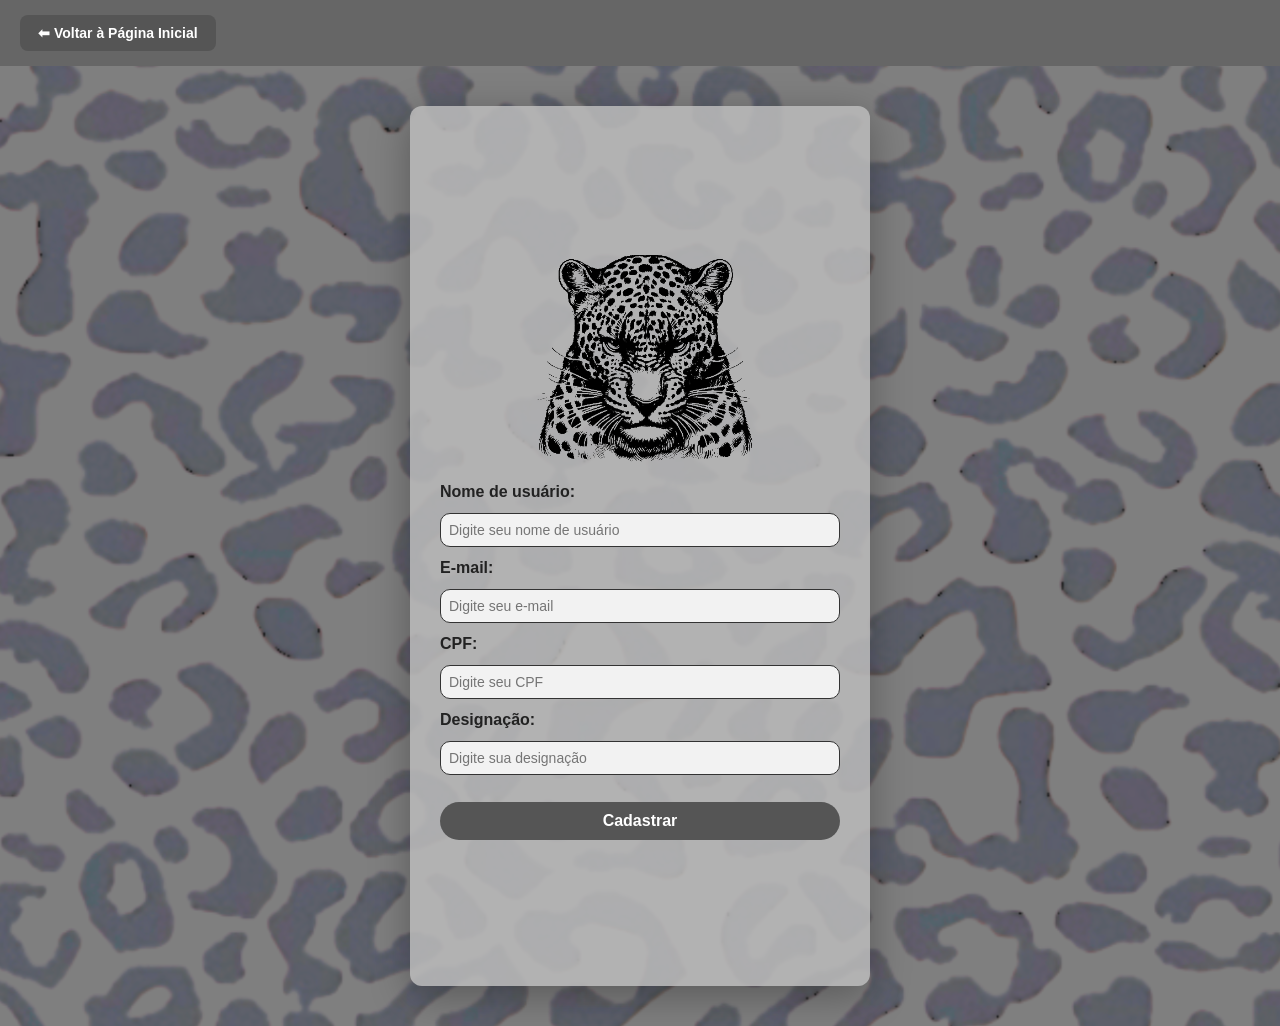
<file: cadastro.html>
<!DOCTYPE html>
<html lang="pt-BR">
<head>
  <meta charset="UTF-8">
  <meta name="viewport" content="width=device-width, initial-scale=1.0">
  <title>Cadastrar</title>
  <link rel="stylesheet" href="style3.css">
</head>

<body>
  <header class="header-cadastro">
    <button class="back-btn" onclick="window.location.href='index.html'">⬅ Voltar à Página Inicial</button>
  </header>

  <main class="cadastro-container">
    <img src="img/onça.png" alt="Logo" class="logo-login">

    <form class="form-cadastro">
      <label for="usuario">Nome de usuário:</label>
      <input type="text" id="usuario" placeholder="Digite seu nome de usuário">

      <label for="email">E-mail:</label>
      <input type="email" id="email" placeholder="Digite seu e-mail">

      <label for="cpf">CPF:</label>
      <input type="text" id="cpf" placeholder="Digite seu CPF">

      <label for="designacao">Designação:</label>
      <input type="text" id="designacao" placeholder="Digite sua designação">

      <button type="button" class="btn-cadastrar" onclick="window.location.href='index.html'">Cadastrar</button>
    </form>
  </main>
</body>
</html>
</file>
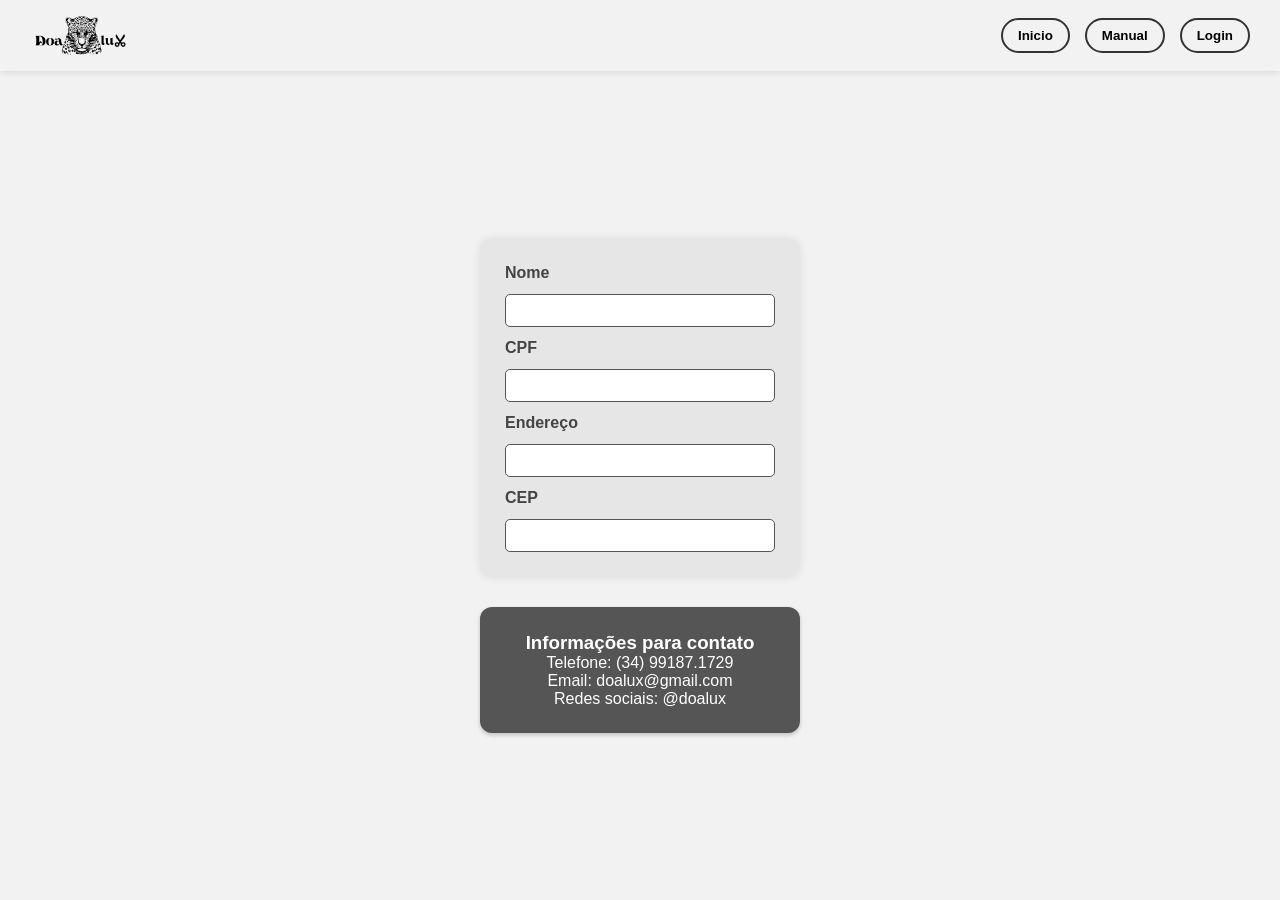
<file: contato.html>
<!DOCTYPE html>
<html lang="pt-br">
<head>
  <meta charset="UTF-8">
  <meta name="viewport" content="width=device-width, initial-scale=1.0">
  <title>Doalux</title>
  <link rel="stylesheet" href="style1.css">
</head>
<body>
  <header>
    <img src="img/image dua - unça - lux.png" alt="Logo da Doalux">
    <nav>
      <button onclick="window.location.href='index.html'">Inicio</button>
      <button onclick="window.location.href='manuel.html'">Manual</button>
      <button onclick="window.location.href='login.html'">Login</button>
    </nav>
  </header>

  <div class="container">

    <section>
      <label for="nome">Nome</label>
      <input type="text" id="nome" name="nome">

      <label for="cpf">CPF</label>
      <input type="text" id="cpf" name="cpf">

      <label for="ender">Endereço</label>
      <input type="text" id="ender" name="ender">

      <label for="cep">CEP</label>
      <input type="text" id="cep" name="cep">
    </section>

    <article>
      <h3>Informações para contato</h3>
      <p>Telefone: (34) 99187.1729</p>
      <p>Email: doalux@gmail.com</p>
      <p>Redes sociais: @doalux</p>
    </article>

  </div>
</body>
</html>
</file>
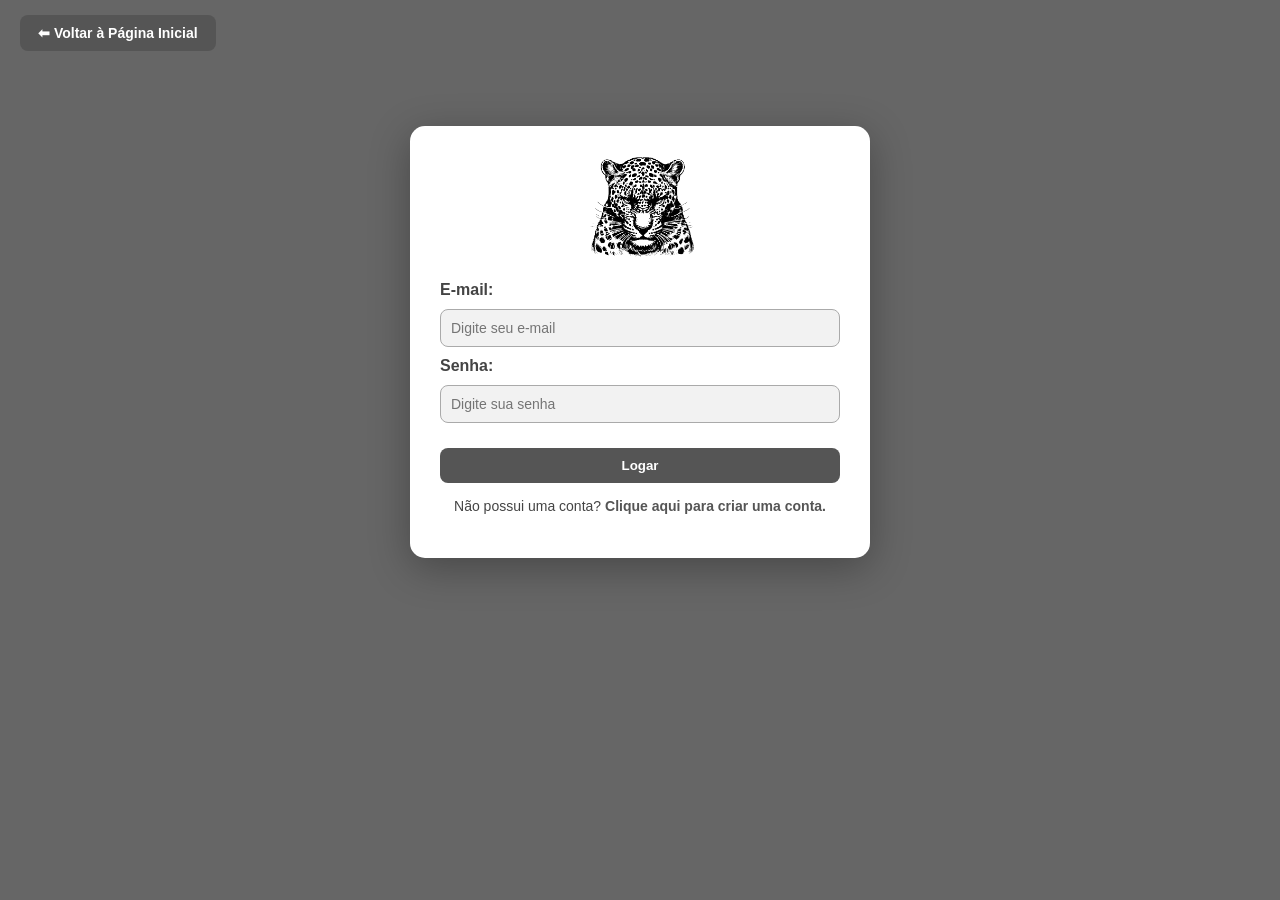
<file: login.html>
<!DOCTYPE html>
<html lang="pt-BR">
<head>
  <meta charset="UTF-8">
  <meta name="viewport" content="width=device-width, initial-scale=1.0">
  <title>Login</title>
  <link rel="stylesheet" href="style2.css">
</head>
<body>
  <header class="header-login">
    <button class="back-btn" onclick="window.location.href='index.html'">⬅ Voltar à Página Inicial</button>
  </header>

  <main class="login-container">
    <img src="img/onça.png" alt="Logo" class="logo-login">
    
    <form class="form-login">
      <label for="email">E-mail:</label>
      <input type="email" id="email" placeholder="Digite seu e-mail">

      <label for="senha">Senha:</label>
      <input type="password" id="senha" placeholder="Digite sua senha">

      <button type="button" class="btn-login" onclick="window.location.href='index.html'">Logar</button>
    </form>

    <p class="cadastro">
      Não possui uma conta? 
      <a href="cadastro.html">Clique aqui para criar uma conta.</a>
    </p>
  </main>
</body>
</html>
</file>
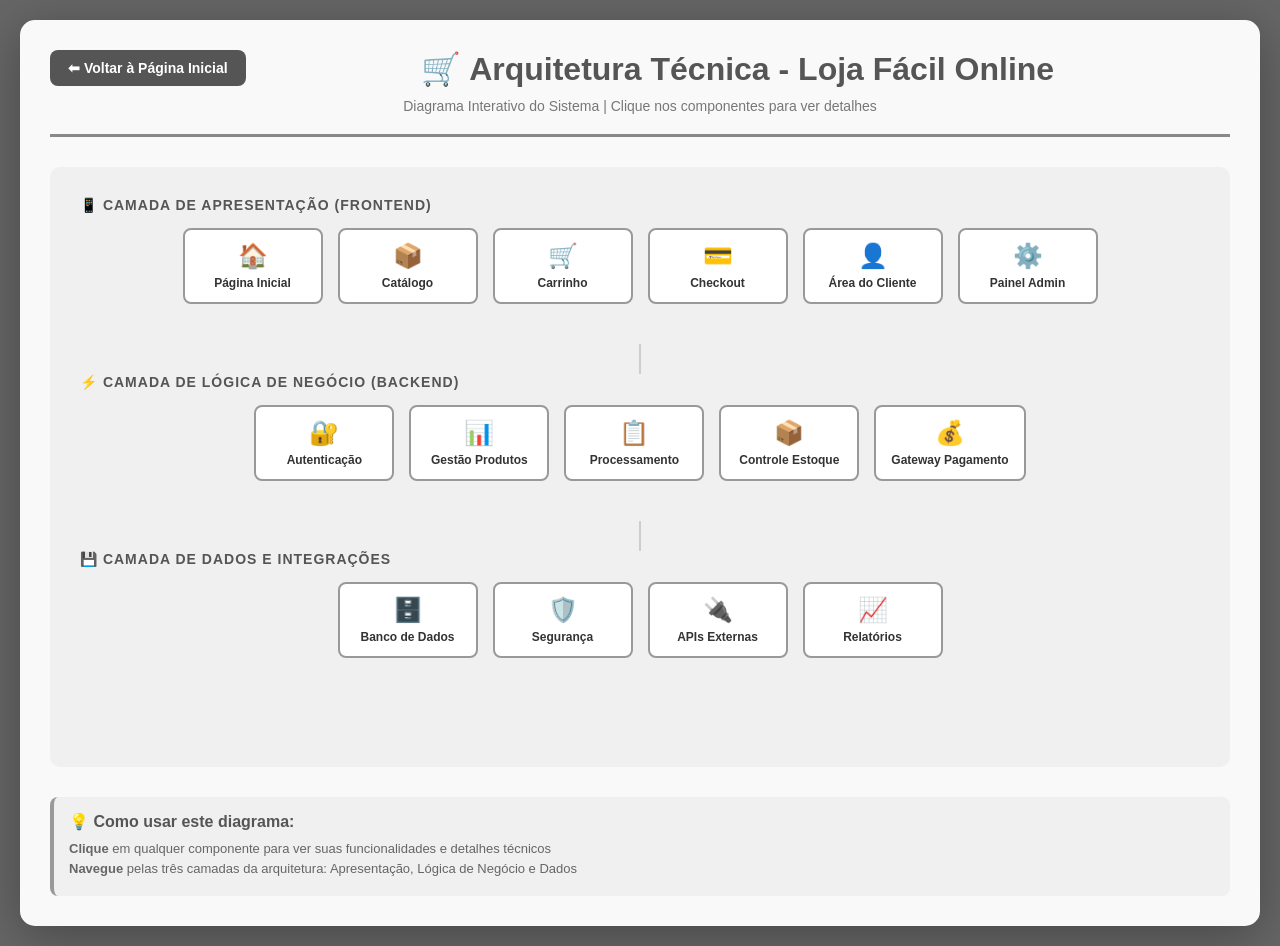
<file: manuel.html>
<!DOCTYPE html>
<html lang="pt-BR">
<head>
    <meta charset="UTF-8">
    <meta name="viewport" content="width=device-width, initial-scale=1.0">
    <title>Diagrama Técnico - E-commerce</title>
    
</head>
<style>
    * {
        margin: 0;
        padding: 0;
        box-sizing: border-box;
    }

    body {
        font-family: 'Segoe UI', Tahoma, Geneva, Verdana, sans-serif;
        background: #666666;
        padding: 20px;
        color: #333;
    }

    .container {
        max-width: 1400px;
        margin: 0 auto;
        background: #f9f9f9;
        border-radius: 15px;
        box-shadow: 0 10px 50px rgba(0,0,0,0.3);
        padding: 30px;
    }

    .header {
        text-align: center;
        margin-bottom: 30px;
        padding-bottom: 20px;
        border-bottom: 3px solid #888;
    }

    .header h1 {
        color: #555;
        font-size: 32px;
        margin-bottom: 10px;
    }

    .header p {
        color: #777;
        font-size: 14px;
    }

    .diagram-area {
        position: relative;
        min-height: 600px;
        background: #f0f0f0;
        border-radius: 10px;
        padding: 30px;
        margin-bottom: 30px;
    }

    .layer {
        margin-bottom: 40px;
    }

    .layer-title {
        font-size: 14px;
        font-weight: bold;
        color: #555;
        margin-bottom: 15px;
        text-transform: uppercase;
        letter-spacing: 1px;
    }

    .components {
        display: flex;
        gap: 15px;
        flex-wrap: wrap;
        justify-content: center;
        flex-direction: row;
    }

    .component {
        background: #fff;
        border: 2px solid #999;
        border-radius: 8px;
        padding: 12px 15px;
        cursor: pointer;
        transition: all 0.3s;
        min-width: 140px;
        text-align: center;
        position: relative;
        color: #333;
    }

    .component:hover {
        transform: translateY(-5px);
        box-shadow: 0 5px 20px rgba(0,0,0,0.3);
        background: #777;
        color: #fff;
        border-color: #555;
    }

    .component.active {
        background: linear-gradient(135deg, #555 0%, #777 100%);
        color: white;
        box-shadow: 0 5px 20px rgba(0,0,0,0.4);
    }

    .component-icon {
        font-size: 24px;
        margin-bottom: 6px;
    }

    .component-name {
        font-weight: bold;
        font-size: 12px;
    }

    .connector {
        width: 2px;
        height: 30px;
        background: #999;
        margin: 0 auto;
        opacity: 0.4;
    }

    .details-panel {
        background: #fff;
        border: 2px solid #999;
        border-radius: 10px;
        padding: 25px;
        margin-top: 20px;
        display: none;
        animation: slideIn 0.3s ease-out;
        color: #333;
    }

    .details-panel.show {
        display: block;
    }

    @keyframes slideIn {
        from {
            opacity: 0;
            transform: translateY(-20px);
        }
        to {
            opacity: 1;
            transform: translateY(0);
        }
    }

    .details-panel h3 {
        color: #555;
        margin-bottom: 15px;
        font-size: 24px;
    }

    .details-panel h4 {
        color: #666;
        margin-top: 20px;
        margin-bottom: 10px;
        font-size: 16px;
    }

    .details-panel ul {
        margin-left: 20px;
        line-height: 1.8;
    }

    .details-panel li {
        margin-bottom: 8px;
    }

    .close-btn {
        float: right;
        background: #666;
        color: white;
        border: none;
        padding: 8px 15px;
        border-radius: 5px;
        cursor: pointer;
        font-weight: bold;
    }

    .close-btn:hover {
        background: #444;
    }

    .badge {
        display: inline-block;
        padding: 4px 10px;
        background: #555;
        color: white;
        border-radius: 12px;
        font-size: 11px;
        margin: 3px;
    }

    .legend {
        background: #f0f0f0;
        padding: 15px;
        border-radius: 8px;
        border-left: 4px solid #999;
    }

    .legend h4 {
        color: #555;
        margin-bottom: 10px;
    }

    .legend p {
        font-size: 13px;
        color: #666;
        margin: 5px 0;
    }

    @media (max-width: 768px) {
        .components {
            flex-direction: row;
            overflow-x: auto;
            justify-content: flex-start;
            padding-bottom: 10px;
        }
        
        .component {
            min-width: 140px;
            flex-shrink: 0;
        }
        
        .layer {
            margin-bottom: 30px;
        }
    }
    .back-btn {
    background: #555;
    color: white;
    border: none;
    padding: 10px 18px;
    border-radius: 8px;
    cursor: pointer;
    font-weight: bold;
    font-size: 14px;
    transition: all 0.3s;
    float: left;
    margin-bottom: 10px;
}

.back-btn:hover {
    background: #333;
    transform: translateY(-2px);
}
</style>

<body>
    <div class="container">
        <div class="header">
    <button class="back-btn" onclick="window.location.href='index.html'">⬅ Voltar à Página Inicial</button>
    <h1>🛒 Arquitetura Técnica - Loja Fácil Online</h1>
    <p>Diagrama Interativo do Sistema | Clique nos componentes para ver detalhes</p>
</div>


        <div class="diagram-area">
            <!-- Camada de Apresentação -->
            <div class="layer">
                <div class="layer-title">📱 Camada de Apresentação (Frontend)</div>
                <div class="components">
                    <div class="component" data-component="home">
                        <div class="component-icon">🏠</div>
                        <div class="component-name">Página Inicial</div>
                    </div>
                    <div class="component" data-component="catalog">
                        <div class="component-icon">📦</div>
                        <div class="component-name">Catálogo</div>
                    </div>
                    <div class="component" data-component="cart">
                        <div class="component-icon">🛒</div>
                        <div class="component-name">Carrinho</div>
                    </div>
                    <div class="component" data-component="checkout">
                        <div class="component-icon">💳</div>
                        <div class="component-name">Checkout</div>
                    </div>
                    <div class="component" data-component="account">
                        <div class="component-icon">👤</div>
                        <div class="component-name">Área do Cliente</div>
                    </div>
                    <div class="component" data-component="admin">
                        <div class="component-icon">⚙️</div>
                        <div class="component-name">Painel Admin</div>
                    </div>
                </div>
            </div>

            <div class="connector"></div>

            <!-- Camada de Lógica de Negócio -->
            <div class="layer">
                <div class="layer-title">⚡ Camada de Lógica de Negócio (Backend)</div>
                <div class="components">
                    <div class="component" data-component="auth">
                        <div class="component-icon">🔐</div>
                        <div class="component-name">Autenticação</div>
                    </div>
                    <div class="component" data-component="products">
                        <div class="component-icon">📊</div>
                        <div class="component-name">Gestão Produtos</div>
                    </div>
                    <div class="component" data-component="orders">
                        <div class="component-icon">📋</div>
                        <div class="component-name">Processamento</div>
                    </div>
                    <div class="component" data-component="inventory">
                        <div class="component-icon">📦</div>
                        <div class="component-name">Controle Estoque</div>
                    </div>
                    <div class="component" data-component="payment">
                        <div class="component-icon">💰</div>
                        <div class="component-name">Gateway Pagamento</div>
                    </div>
                </div>
            </div>

            <div class="connector"></div>

            <!-- Camada de Dados -->
            <div class="layer">
                <div class="layer-title">💾 Camada de Dados e Integrações</div>
                <div class="components">
                    <div class="component" data-component="database">
                        <div class="component-icon">🗄️</div>
                        <div class="component-name">Banco de Dados</div>
                    </div>
                    <div class="component" data-component="security">
                        <div class="component-icon">🛡️</div>
                        <div class="component-name">Segurança</div>
                    </div>
                    <div class="component" data-component="integrations">
                        <div class="component-icon">🔌</div>
                        <div class="component-name">APIs Externas</div>
                    </div>
                    <div class="component" data-component="reports">
                        <div class="component-icon">📈</div>
                        <div class="component-name">Relatórios</div>
                    </div>
                </div>
            </div>
        </div>

        <!-- Painel de Detalhes -->
        <div id="detailsPanel" class="details-panel"></div>

        <!-- Legenda -->
        <div class="legend">
            <h4>💡 Como usar este diagrama:</h4>
            <p><strong>Clique</strong> em qualquer componente para ver suas funcionalidades e detalhes técnicos</p>
            <p><strong>Navegue</strong> pelas três camadas da arquitetura: Apresentação, Lógica de Negócio e Dados</p>
        </div>
    </div>

    <script>
        const componentData = {
            home: {
                title: '🏠 Página Inicial',
                description: 'Ponto de entrada principal da plataforma',
                features: [
                    'Barra de Navegação Superior com acesso rápido',
                    'Banner Principal com promoções em destaque',
                    'Categorias em Destaque',
                    'Produtos em Promoção',
                    'Seção de Novidades',
                    'Rodapé com links úteis e informações'
                ],
                tech: ['HTML5', 'CSS3', 'JavaScript', 'Responsive Design']
            },
            catalog: {
                title: '📦 Catálogo de Produtos',
                description: 'Sistema completo de listagem e busca de produtos',
                features: [
                    'Busca avançada com autocompletar',
                    'Filtros: Preço, marca, cor, tamanho, avaliação',
                    'Ordenação: Relevância, preço, mais vendidos',
                    'Visualização em grid ou lista',
                    'Detalhes completos do produto',
                    'Sistema de avaliações e comentários',
                    'Produtos relacionados e sugestões'
                ],
                tech: ['React/Vue', 'API REST', 'Elasticsearch', 'Cache']
            },
            cart: {
                title: '🛒 Carrinho de Compras',
                description: 'Gerenciamento de produtos antes da finalização',
                features: [
                    'Adicionar/remover produtos dinamicamente',
                    'Alterar quantidades em tempo real',
                    'Cálculo automático de subtotais',
                    'Cálculo de frete por CEP',
                    'Aplicação de cupons de desconto',
                    'Resumo total da compra',
                    'Persistência entre sessões'
                ],
                tech: ['LocalStorage/SessionStorage', 'JavaScript', 'API Correios']
            },
            checkout: {
                title: '💳 Processo de Checkout',
                description: 'Finalização segura da compra em etapas',
                features: [
                    'Etapa 1: Identificação (Login ou visitante)',
                    'Etapa 2: Endereço de entrega',
                    'Etapa 3: Cálculo de frete',
                    'Etapa 4: Forma de pagamento (Cartão, Boleto, PIX)',
                    'Etapa 5: Revisão final',
                    'Etapa 6: Confirmação e número do pedido',
                    'Envio de email de confirmação'
                ],
                tech: ['SSL/TLS', 'PCI Compliance', 'Gateway de Pagamento', 'Tokenização']
            },
            account: {
                title: '👤 Área do Cliente',
                description: 'Painel personalizado do usuário',
                features: [
                    'Meus Pedidos (histórico completo)',
                    'Rastreamento de pedidos em tempo real',
                    'Dados Cadastrais editáveis',
                    'Gerenciamento de endereços',
                    'Formas de pagamento salvas',
                    'Lista de Desejos',
                    'Avaliações e comentários',
                    'Cupons disponíveis'
                ],
                tech: ['Autenticação JWT', 'Dashboard React', 'API RESTful']
            },
            admin: {
                title: '⚙️ Painel Administrativo',
                description: 'Dashboard completo para gestão do e-commerce',
                features: [
                    'Dashboard com KPIs e métricas',
                    'Gestão de produtos e categorias',
                    'Controle de estoque com alertas',
                    'Processamento de pedidos',
                    'Gerenciamento de clientes',
                    'Sistema de relatórios avançados',
                    'Configurações gerais da plataforma',
                    'Logs e auditoria'
                ],
                tech: ['Admin Panel Framework', '2FA', 'Role-Based Access', 'Charts.js']
            },
            auth: {
                title: '🔐 Sistema de Autenticação',
                description: 'Gerenciamento seguro de acesso',
                features: [
                    'Cadastro de usuários com validação',
                    'Login com email/senha',
                    'Autenticação em duas etapas (2FA)',
                    'Recuperação de senha por email',
                    'Tokens JWT com refresh',
                    'Controle de sessões',
                    'Diferentes níveis de acesso (Cliente, Vendedor, Admin)'
                ],
                tech: ['JWT', 'bcrypt', 'OAuth 2.0', 'Redis Session']
            },
            products: {
                title: '📊 Gestão de Produtos',
                description: 'Sistema completo de gerenciamento de catálogo',
                features: [
                    'Cadastro de produtos com múltiplas imagens',
                    'Variações (tamanho, cor, modelo)',
                    'Categorias e subcategorias',
                    'Sistema de SKU único',
                    'Preços e promoções',
                    'Descrições e especificações técnicas',
                    'Tags e palavras-chave para SEO',
                    'Importação/exportação em massa'
                ],
                tech: ['CRUD API', 'Image Processing', 'CDN', 'Database Indexing']
            },
            orders: {
                title: '📋 Processamento de Pedidos',
                description: 'Gestão completa do ciclo de vida dos pedidos',
                features: [
                    'Recepção e validação de pedidos',
                    'Status: Aguardando → Confirmado → Separação → Enviado → Entregue',
                    'Notificações automáticas por email/SMS',
                    'Integração com transportadoras',
                    'Geração de etiquetas de envio',
                    'Sistema de rastreamento',
                    'Gestão de cancelamentos e devoluções',
                    'Histórico completo de alterações'
                ],
                tech: ['State Machine', 'Queue System', 'Email Service', 'Webhook']
            },
            inventory: {
                title: '📦 Controle de Estoque',
                description: 'Gerenciamento inteligente de inventário',
                features: [
                    'Controle de quantidades em tempo real',
                    'Alertas de estoque baixo',
                    'Reserva automática ao adicionar ao carrinho',
                    'Liberação de estoque em carrinho abandonado',
                    'Movimentação de entrada/saída',
                    'Inventário periódico',
                    'Relatórios de giro de estoque',
                    'Previsão de demanda'
                ],
                tech: ['Real-time Updates', 'Queue Management', 'Analytics', 'Cron Jobs']
            },
            payment: {
                title: '💰 Gateway de Pagamento',
                description: 'Processamento seguro de transações',
                features: [
                    'Cartão de Crédito (parcelamento)',
                    'Cartão de Débito',
                    'Boleto Bancário',
                    'PIX (pagamento instantâneo)',
                    'Carteiras digitais',
                    'Tokenização de dados sensíveis',
                    'Processamento antifraude',
                    'Conciliação automática',
                    'Split de pagamento para marketplace'
                ],
                tech: ['PagSeguro/Mercado Pago', 'PCI DSS', 'Encryption', 'Fraud Detection']
            },
            database: {
                title: '🗄️ Banco de Dados',
                description: 'Armazenamento e gerenciamento de dados',
                features: [
                    'Tabelas principais: Usuários, Produtos, Pedidos, Estoque',
                    'Relacionamentos otimizados',
                    'Índices para performance',
                    'Backup automático diário',
                    'Replicação para alta disponibilidade',
                    'Cache de queries frequentes',
                    'Logs de auditoria',
                    'Versionamento de dados críticos'
                ],
                tech: ['PostgreSQL/MySQL', 'Redis Cache', 'MongoDB (logs)', 'Backup Strategy']
            },
            security: {
                title: '🛡️ Segurança',
                description: 'Proteção de dados e conformidade',
                features: [
                    'Criptografia SSL/TLS para todas as comunicações',
                    'Criptografia de senhas com bcrypt',
                    'Proteção contra SQL Injection',
                    'Proteção contra XSS e CSRF',
                    'Rate limiting para APIs',
                    'Firewall de aplicação (WAF)',
                    'Conformidade com LGPD',
                    'Monitoramento de vulnerabilidades',
                    'Logs de segurança e auditoria'
                ],
                tech: ['SSL/TLS', 'WAF', 'OWASP Top 10', 'Security Headers', 'Monitoring']
            },
            integrations: {
                title: '🔌 APIs e Integrações Externas',
                description: 'Conexões com serviços terceiros',
                features: [
                    'API dos Correios (cálculo de frete)',
                    'Gateways de pagamento',
                    'Transportadoras (rastreamento)',
                    'Serviços de email (transacional)',
                    'SMS para notificações',
                    'Google Analytics',
                    'Facebook Pixel',
                    'ERP/CRM (opcional)',
                    'Marketplaces (integração)'
                ],
                tech: ['RESTful API', 'Webhooks', 'OAuth', 'API Gateway', 'Rate Limiting']
            },
            reports: {
                title: '📈 Sistema de Relatórios',
                description: 'Análises e inteligência de negócio',
                features: [
                    'Vendas por período (diário, mensal, anual)',
                    'Produtos mais vendidos',
                    'Desempenho de categorias',
                    'Análise de clientes (recorrência, ticket médio)',
                    'Relatório financeiro consolidado',
                    'Taxa de conversão do funil',
                    'Carrinho abandonado',
                    'Gráficos interativos',
                    'Exportação em PDF/Excel'
                ],
                tech: ['Data Warehouse', 'BI Tools', 'Chart.js', 'Export Libraries', 'Cron Jobs']
            }
        };

        const detailsPanel = document.getElementById('detailsPanel');
        const components = document.querySelectorAll('.component');

        components.forEach(component => {
            component.addEventListener('click', function() {
                const componentId = this.getAttribute('data-component');
                const data = componentData[componentId];
                
                // Remove active class from all
                components.forEach(c => c.classList.remove('active'));
                
                // Add active to clicked
                this.classList.add('active');
                
                // Build details HTML
                let html = `
                    <button class="close-btn" onclick="closeDetails()">✕ Fechar</button>
                    <h3>${data.title}</h3>
                    <p style="color: #666; margin-bottom: 20px; font-style: italic;">${data.description}</p>
                    
                    <h4>⚡ Funcionalidades Principais:</h4>
                    <ul>
                        ${data.features.map(f => `<li>${f}</li>`).join('')}
                    </ul>
                    
                    <h4>🔧 Tecnologias:</h4>
                    <div>
                        ${data.tech.map(t => `<span class="badge">${t}</span>`).join('')}
                    </div>
                `;
                
                detailsPanel.innerHTML = html;
                detailsPanel.classList.add('show');
                
                // Scroll to details
                detailsPanel.scrollIntoView({ behavior: 'smooth', block: 'nearest' });
            });
        });

        function closeDetails() {
            detailsPanel.classList.remove('show');
            components.forEach(c => c.classList.remove('active'));
            
            // Scroll suave de volta para a área dos ícones/componentes
            const diagramArea = document.querySelector('.diagram-area');
            if (diagramArea) {
                diagramArea.scrollIntoView({ behavior: 'smooth', block: 'start' });
            }
        }
    </script>
</body>
</html>
</file>
<file: style3.css>
body {
    background-image: url('img/1.png');
    background-color: rgba(0, 0, 0, 0.5);
    background-blend-mode: overlay;
    background-size: cover;
    background-position: center;
    margin: 0;
    font-family: 'Segoe UI', Tahoma, Geneva, Verdana, sans-serif;
  }

  /* ====== Cabeçalho e botão voltar ====== */
  .header-cadastro {
    width: 100%;
    padding: 15px 20px;
    background: #666666;
    display: flex;
    justify-content: flex-start;
  }

  .back-btn {
    background: #555;
    color: white;
    border: none;
    padding: 10px 18px;
    border-radius: 8px;
    cursor: pointer;
    font-weight: bold;
    font-size: 14px;
    transition: all 0.3s;
  }

  .back-btn:hover {
    background: #333;
    transform: translateY(-2px);
  }

  /* ====== Tela de cadastro ====== */
  .cadastro-container {
    display: flex;
    flex-direction: column;
    align-items: center;
    justify-content: center;
    min-height: calc(100vh - 80px);
    background: rgba(187, 187, 187, 0.85);
    border-radius: 12px;
    margin: 40px auto;
    width: 90%;
    max-width: 400px;
    box-shadow: 0 10px 40px rgba(0,0,0,0.3);
    padding: 30px;
  }

  .logo-login {
    width: 250px;
    margin-bottom: 20px;
  }

  /* ====== Formulário ====== */
  .form-cadastro {
    display: flex;
    flex-direction: column;
    gap: 12px;
    width: 100%;
    color: white;
  }

  .form-cadastro label {
    font-size: 16px;
    color: #222;
    font-weight: bold;
  }

  .form-cadastro input {
    padding: 8px;
    border-radius: 10px;
    border: 1px solid #333;
    background: #f2f2f2;
    font-size: 14px;
  }

  /* ====== Botão principal ====== */
  .btn-cadastrar {
    margin-top: 15px;
    padding: 10px;
    border: none;
    border-radius: 25px;
    background: #555;
    color: white;
    font-size: 16px;
    font-weight: bold;
    cursor: pointer;
    transition: all 0.3s;
  }

  .btn-cadastrar:hover {
    background: #333;
    transform: translateY(-2px);
  }
</file>
<file: style1.css>
/* Reset */
* {
  margin: 0;
  padding: 0;
  box-sizing: border-box;
}

/* Corpo */
body {
  font-family: Arial, Helvetica, sans-serif;
  background-color: #f2f2f2;
  color: #333;
  min-height: 100vh;
  display: flex;
  flex-direction: column;
}

/* -------------------- HEADER -------------------- */
header {
  display: flex;
  align-items: center;
  justify-content: space-between;
  padding: 15px 30px;
  background-color: #f2f2f2;
  box-shadow: 0 2px 6px rgba(0,0,0,0.1);
  position: sticky;
  top: 0;
  z-index: 1000;
}

header img {
  width: 100px;
  height: auto;
}

nav {
  display: flex;
  gap: 15px;
}

nav button {
  background-color: transparent;
  border: 2px solid #333;
  padding: 8px 15px;
  border-radius: 25px;
  cursor: pointer;
  font-weight: 600;
  transition: 0.3s;
}

nav button:hover {
  background-color: #333;
  color: #fff;
}

/* -------------------- CONTAINER CENTRAL -------------------- */
.container {
  flex: 1;
  display: flex;
  flex-direction: column;
  align-items: center;
  justify-content: center;
  padding: 40px 20px;
  gap: 30px;
  text-align: center;
}

/* -------------------- FORMULÁRIO -------------------- */
section {
  display: flex;
  flex-direction: column;
  align-items: center;
  gap: 12px;
  background-color: #e6e6e6;
  padding: 25px;
  border-radius: 12px;
  width: 320px;
  box-shadow: 0 0 10px rgba(0,0,0,0.1);
}

label {
  font-weight: bold;
  color: #444;
  align-self: flex-start;
}

input[type="text"] {
  background-color: white;
  color: #333;
  border: 1px solid #555;
  border-radius: 5px;
  padding: 8px;
  width: 100%;
}

/* -------------------- INFORMAÇÕES DE CONTATO -------------------- */
article {
  background-color: #555;
  color: white;
  padding: 25px;
  border-radius: 12px;
  width: 320px;
  box-shadow: 0 2px 4px rgba(0,0,0,0.2);
}

/* -------------------- RESPONSIVIDADE -------------------- */
@media (max-width: 768px) {
  header {
    flex-direction: column;
    text-align: center;
  }

  nav {
    flex-wrap: wrap;
    justify-content: center;
  }

  .container {
    gap: 20px;
  }

  section, article {
    width: 90%;
  }
}
</file>
<file: style2.css>
/* ====== Botão Voltar ====== */
.header-login {
  width: 100%;
  padding: 15px 20px;
  background: #666666;
  display: flex;
  justify-content: flex-start;
}

.back-btn {
  background: #555;
  color: white;
  border: none;
  padding: 10px 18px;
  border-radius: 8px;
  cursor: pointer;
  font-weight: bold;
  font-size: 14px;
  transition: all 0.3s;
}

.back-btn:hover {
  background: #333;
  transform: translateY(-2px);
}

/* ====== Container de Login ====== */
body {
  font-family: 'Segoe UI', Tahoma, Geneva, Verdana, sans-serif;
  background: #666666;
  margin: 0;
  padding: 0;
  color: #333;
}

.login-container {
  max-width: 400px;
  background: white;
  margin: 60px auto;
  padding: 30px;
  border-radius: 15px;
  box-shadow: 0 10px 40px rgba(0, 0, 0, 0.3);
  text-align: center;
}

.logo-login {
  width: 120px;
  height: auto;
  margin-bottom: 20px;
}

/* ====== Formulário ====== */
.form-login {
  display: flex;
  flex-direction: column;
  gap: 10px;
}

label {
  font-weight: bold;
  text-align: left;
  color: #444;
}

input {
  padding: 10px;
  border-radius: 8px;
  border: 1px solid #aaa;
  background: #f2f2f2;
  font-size: 14px;
}

.btn-login {
  margin-top: 15px;
  padding: 10px;
  background: #555;
  color: white;
  border: none;
  border-radius: 8px;
  font-weight: bold;
  cursor: pointer;
  transition: all 0.3s;
}

.btn-login:hover {
  background: #333;
  transform: translateY(-2px);
}

/* ====== Texto de cadastro ====== */
.cadastro {
  margin-top: 15px;
  font-size: 14px;
  color: #444;
}

.cadastro a {
  color: #555;
  text-decoration: none;
  font-weight: bold;
}

.cadastro a:hover {
  text-decoration: underline;
}
</file>
